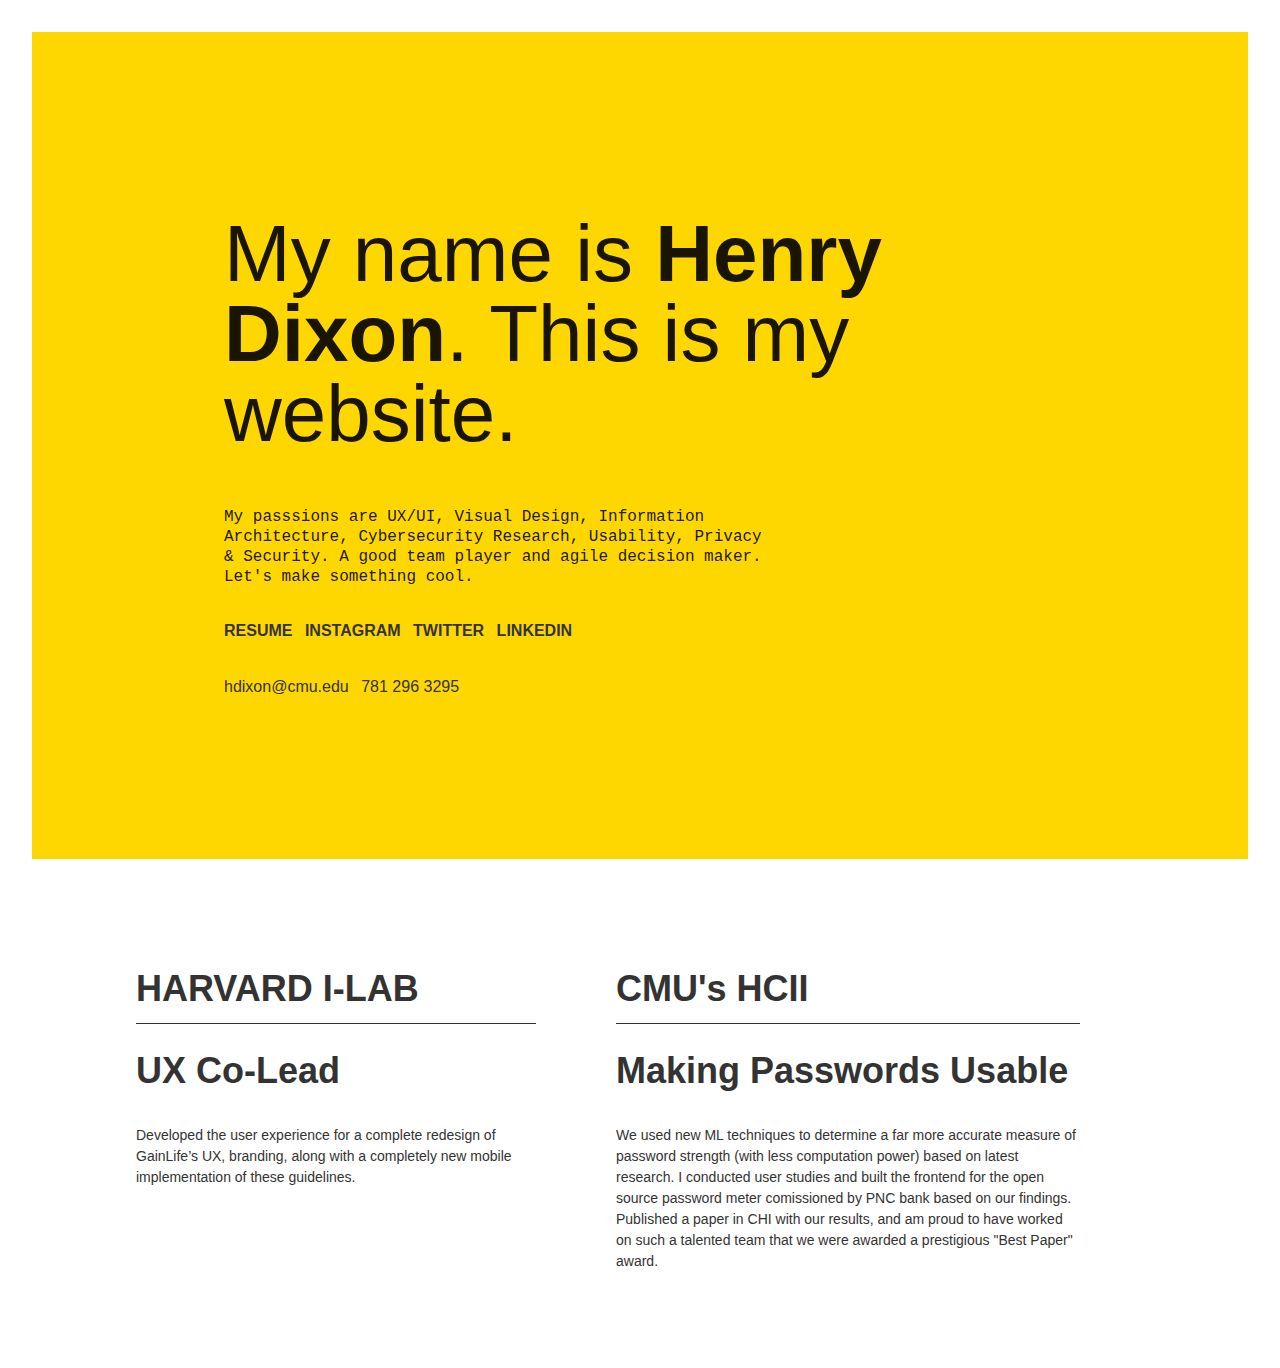
<file: index.html>
<!DOCTYPE html>

<html lang="en">

<head>
  <meta charset="utf-8">
  <meta name="google-site-verification" content="Z5BJueb79i2sbzqylYAJfR5050LNkK9Mi2tVRAr9BNI" />
  <meta name="theme-color" content="#000000">
  <link rel="shortcut icon" href="favicon.png" type="image/png" />
  <meta name="viewport" content="width=device-width, initial-scale=1">
  <meta name="description" content="Henry Dixon is a developer and designer at Carnegie Mellon University. He is proficient in UX/UI Design and design process generally, in addition to C, JavaScript, CoffeeScript, CSS3, HTML5, and the like.">
  <link rel="stylesheet" href="style/reset.css">
  <link rel="stylesheet" href="style/tachyons.min.css">
  <link rel="stylesheet" href="/style/style.css">
  <title>Henry Dixon</title>

</head>

<body translate="no" class="pa4 normal">
  <!-- <img src="img/facecutout.png" class="absolute w3 pa4"> -->
  <header class="w-100 vh-100 vh-75-ns dt ph3 ph4-m ph6-l pv5 pv6-ns bg-yellow">
    <center class="v-mid black-90 tl ph5">
      <h1 class="f3 f-4-m f-2-ns f-subheadline-l fw5 measure-wide">My name is <span class="b">Henry Dixon</span>. This is my website.</h1>
      <h2 id="briefsummary" class="normal f5 f-4-m f-2-ns mv2 lh-title fw2 courier measure-wide">
        My passsions are UX/UI, Visual Design, Information Architecture, Cybersecurity Research, Usability, Privacy & Security. A good team player and agile decision maker. Let's make something cool.

      </h2>
      <ul class="list pa0 mv4 lh-copy">
        <li class="dib mr2"><a class="link underline-hover dark-gray b ttu" href="pdfs/resume.pdf" data-scroll>Resume</a></li>
        <li class="dib mr2"><a class="link underline-hover dark-gray b ttu" href="https://www.instagram.com/henry.dixon/" data-scroll>Instagram</a></li>
        <li class="dib mr2"><a class="link underline-hover dark-gray b ttu" href="https://twitter.com/nothenrydixon" data-scroll>Twitter</a></li>
        <li class="dib mr2"><a class="link underline-hover dark-gray b ttu" href="https://www.linkedin.com/in/henry-dixon/" data-scroll>LinkedIn</a></li>

      </ul>
      <address class="fs-normal wow animated fadeInUp">
      <ul class="list pa0 mv4 lh-copy">
        <li class="dib mr2"><a class="link underline-hover dark-gray" href="mailto:&#104;&#100;&#105;&#120;&#111;&#110;&#064;&#099;&#109;&#117;&#046;&#101;&#100;&#117;"><abbr title="Email"><i class="fa fa-fw fa-envelope" aria-hidden="true"></i></abbr>hdixon@cmu.edu</a></li>
        <li class="dib mr2"><p class="underline-hover dark-gray"><abbr title="phone"><i class="fa fa-fw fa-envelope" aria-hidden="true"></i></abbr>781 296 3295</a></li>
      </ul>
    </address>
    </center>
  </header>


  <main class="w-100 cf dark-gray bg-white pa3 pa4-m pa5-l mw9 center">
    <div class="fl w-100 w-50-l pr2-l pl2-ns mb4 mb0-l mb4 measure">
      <div class="pa4">
        <h1 class="f4 f2-l fw7 mt0 pv3-l bb-l bb--black">HARVARD I-LAB</h1>
        <p class="lh-copy mt1 mt2-m mt3-l f6">
          <span class="fw9 f6 f2-l db lh-title mb3 mb4-l">UX Co-Lead</span>
          <span class="db-l measure-wide">Developed the user experience for a complete redesign of GainLife’s UX, branding, along with a completely new mobile implementation of these guidelines.
          </span>
        </p>
      </div>
    </div>

    <div class="fl w-100 w-50-l pr2-l pl2-ns mb4 mb0-l mb4">
      <div class="pa4">
        <h1 class="f4 f2-l fw7 mt0 pv3-l bb-l bb--black">CMU's HCII</h1>
        <p class="lh-copy mt1 mt2-m mt3-l f6">
          <span class="fw9 f5 f2-l db lh-title mb3 mb4-l">Making Passwords Usable</span>
          <span class="db-l measure-wide">
            We used new ML techniques to determine a far more accurate measure of password strength (with less computation power) based on latest research. I conducted user studies and built the frontend for the open source password meter comissioned by PNC bank based on our findings. Published a paper in CHI with our results, and am proud to have worked on such a talented team that we were awarded a prestigious "Best Paper" award.
        </span>
        </p>
      </div>
    </div>

  </main>

  <!-- <footer class="bg-black-80 pa3">
  </footer>

  <!-- Global site tag (gtag.js) - Google Analytics -->
  <script async src="https://www.googletagmanager.com/gtag/js?id=UA-75040388-1"></script>
  <script>
    window.dataLayer = window.dataLayer || [];

    function gtag() {
      dataLayer.push(arguments);
    }
    gtag('js', new Date());

    gtag('config', 'UA-75040388-1');
  </script>

  <script id="__bs_script__">
    //<![CDATA[
    document.write("<script async src='http://HOST:3000/browser-sync/browser-sync-client.js?v=2.18.13'><\/script>".replace("HOST", location.hostname));
    //]]>
  </script>
</body>

</html>
</file>
<file: style/style.css>
body,
html {
  /* background: #eee; */
  height: 100%;
  padding: 0;
  margin: 0;
}

.site-header {
  height: 60%;
  min-height: 400px;
  width: 100%;
  position: relative;
  overflow: hidden;
}

article {
  width: 100%;  /* font-size: 2em; */
}
</file>
